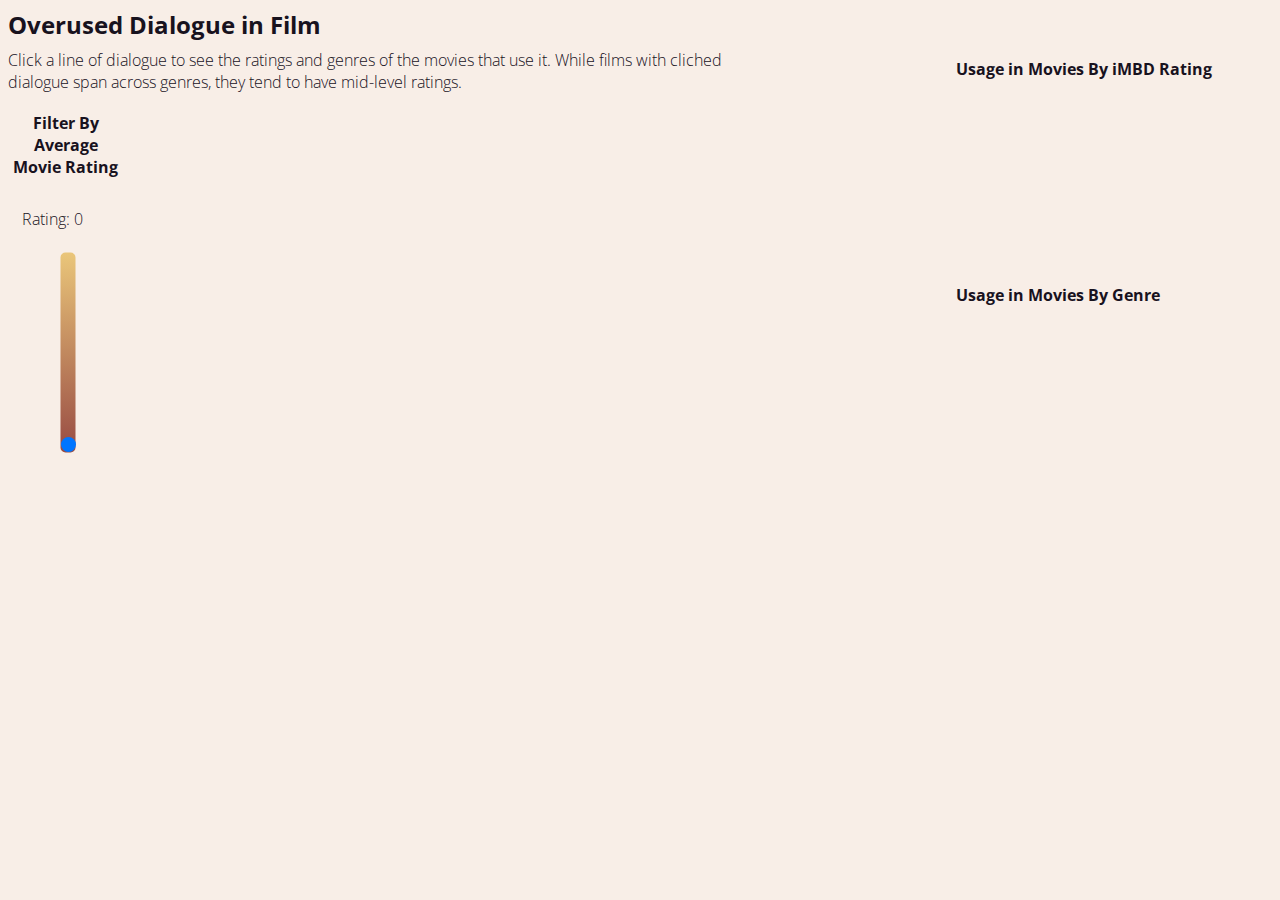
<file: p2-movie_quotes/index.html>
<!doctype html>
<html>
	<head>
	<meta charset="utf-8">
	<title>Film Dialogue</title>
	<link rel="stylesheet" type="text/css" href="styles/main.css">
	<link href="https://fonts.googleapis.com/css?family=Open+Sans:300,400" rel="stylesheet">
	<link href="https://fonts.googleapis.com/css?family=Lora" rel="stylesheet">
	<script src="https://d3js.org/d3.v4.min.js"></script>
    <!-- load data -->
    <script src="scripts/loaddata.js"></script>
		<script src="scripts/hover.js"></script>

	</head>
	<body>
		<div id="mainContainer">
			<div id="leftContainerDiv">
				<div id="titleContainerDiv" class="titleDivs">
					<h2 id="mainTitle">Overused Dialogue in Film</h2>
					<p id="subTitle">Click a line of dialogue to see the ratings and
						genres of the movies that use it. While films with cliched dialogue
						span across genres, they tend to have mid-level ratings.</p>
				</div>
				<div id="sliderContainerDiv">
					<div id="sliderTitleDiv" class="titleDivs">
						<h4 id="sliderTitle">Filter By Average Movie Rating</h4>
					</div>
					<div id="sliderInputContainerDiv">
						<div id = "ratingabove">Rating: 0</div>
						<div id="slidecontainer">
							  <input type="range" min="0" max="10" step="0.1" value="0" id="ratingSlider">
						</div>
					</div>
				</div>
				<div id="wordChartContainerDiv">
					<div id="wordChart">
	          			<svg id="wordChartSvg"></svg>
	      			</div>
				</div>
			</div>
			<div id="rightContainerDiv">
				<div id="ratingTitleDiv" class="titleDivs">
					<h4 class="allSmallTitles" id = "ratingTitle">Usage in Movies By iMBD Rating</h4>

				</div>
				<div id="histContainer">
					<div class="ratingsHistogram" id="ratingsHistogram">
		            	<svg id="histograph"></svg>
		          		<div id="average_rating"></div>
	        		</div>
				</div>
				<div id="genreTitleDiv" class="titleDivs">
					<h4 class="allSmallTitles" id = "genreTitle">Usage in Movies By Genre</h4>
				</div>
				<div id="genreContainerDiv">
					<div id="genreContainer">
						<div class="genreChart" id="putGenreSvgHere"></div>
					</div>
				</div>
			</div>
		</div>

		<!---  Scripts only below this line --->
		<script src="scripts/bubbles.js"></script>
		<script src="scripts/genreChart.js"></script>
    	<script src="scripts/histogram.js"></script>
	    <script>
	        //slider listener
	        var slider = document.getElementById("ratingSlider");
	        slider.oninput = function() {
	            var new_quote_data = [];
	            quote_data.forEach(function(d) {
	                if (d.average_rating >= slider.value)
	                    new_quote_data.push(d);
	            });
	            bubbles(new_quote_data);
							console.log("hey");
	            document.getElementById("ratingabove").innerHTML = "Rating: " + slider.value;
	        }

	    </script>
	</body>
</html>
</file>
<file: p2-movie_quotes/styles/main.css>
/*Color Scheme Variables*/

:root {
  --main-bg-color: #F8EEE7;
  --text-color: #18121E;
  --leftContainer-bg-color: transparent;
  --mainTitle-bg-color: transparent;
  --sliderContainerDiv-bg-color: transparent;
  --sliderTitleDiv-bg-color: transparent;
  --sliderInputContainerDiv-bg-color: transparent;
  --wordChartContainerDiv-bg-color: transparent;
  --wordChartSvg-bg-color: transparent;
  --rightContainerDiv-bg-color: transparent;
  --ratingTitleDiv-bg-color: transparent;
  --histContainer-bg-color: transparent;
  --ratingsHistogram-bg-color: transparent;
  --average_rating-bg-color: transparent;
  --genreTitleDiv-bg-color: transparent;
  --genreContainerDiv-bg-color: transparent;
  --genreContainer-bg-color: transparent;
  --genreChart-bg-color: transparent;
}

/* Styling for hover */
/* Source: https://stackoverflow.com/questions/10805184/show-data-on-mouseover-of-circle */

.d3-tip {
  line-height: 1;
  font-weight: bold;
  padding: 12px;
  background: rgba(0, 0, 0, 0.8);
  color: #fff;
  border-radius: 2px;
}

/* Creates a small triangle extender for the tooltip */
.d3-tip:after {
  box-sizing: border-box;
  display: inline;
  font-size: 10px;
  width: 100%;
  line-height: 1;
  color: rgba(0, 0, 0, 0.8);
  content: "\25BC";
  position: absolute;
  text-align: center;
}

/* Style northward tooltips differently */
.d3-tip.n:after {
  margin: -1px 0 0 0;
  top: 100%;
  left: 0;
}


body {
	font-family: 'Open Sans', serif;
	background-color: var(--main-bg-color);
	font-weight: 300;
  color: var(--text-color);
}


#mainContainer {
display: inline-flex;
}

#leftContainerDiv {
  background-color: var(--leftContainer-bg-color);
  height: 50vw;
  width: 60vw;
  float: left;
  margin: 0;
  padding: 0;
}


#titleContainerDiv {
  background-color: var(--mainTitle-bg-color);
  height: 10%;
  width: 100%;
  margin: 0;
  padding: 0;
}

#mainTitle {
  margin: 0;
  padding: 0;

}

#subTitle {
  margin: 0;
  padding: 0;
  padding-top: 0.5em;

}

#sliderContainerDiv {
  background-color: var(--sliderContainerDiv-bg-color);
  margin: 0;
  padding: 0;
  height: 90%;
  width: 15%;
  float: left;
  display: inline-block;
}

#sliderTitleDiv {
  background-color: var(--sliderTitleDiv-bg-color);
  margin: 0;
  padding: 0;
  width: 100%;
  float: left;
  display: inline-block;
}

#sliderTitleDiv #sliderTitle {
    margin: 0;
}

#sliderInputContainerDiv {
  background-color: var(--sliderInputContainerDiv-bg-color);
  margin: 0;
  padding: 0;
  height: 75%;
  width: 100%;
  margin-left: -40px;
  display: inline-block;
  align-items: center;
}

#sliderInputContainerDiv #ratingabove{
    margin: 0;
    padding-left: 0;
    width: 100%;
    text-align: right;
    margin-top: 30px;
}

#sliderInputContainerDiv #slidecontainer {
  align-items: center;
  margin: 0;
}

#ratingSlider {
  margin-left: 0;
  transform: rotate(270deg);
  margin: 0;
  margin-top: 100%;
  background: linear-gradient(to right, #984B43, #EAC67A);
  -webkit-appearance: none;
    height: 15px;
    width: 200px;
    border-radius: 5px;
    outline: none;

}

#ratingabove {
  padding-left: 80px;
  width: 50px;
  text-align: right;
  /* float:left; */
  /* display: inline-block; */
}

#wordChartContainerDiv {
  background-color: var(--wordChartContainerDiv-bg-color);
  margin: 0;
  padding: 0;
  height: 90%;
  width: 85%;
  float: left;
  display: inline-block;
}

#wordChartSvg {
  background-color: var(--wordChartSvg-bg-color);
  margin: 0;
  padding: 0;
}

#rightContainerDiv {
  background-color: var(--rightContainerDiv-bg-color);
  height: 50vw;
  width: 38.5vw;
  float: left;
  margin: 0;
  padding: 0;
}

#ratingTitleDiv {
  background-color: var(--ratingTitleDiv-bg-color);
  margin: 0;
  padding: 0;
  height: 10%;
  width: 100%;
  float: left;
  display: inline-block;
}

#histContainer {
  background-color: var(--histContainer-bg-color);
  margin: 0;
  padding: 0;
  height: 30%;
  width: 80%;
  float: left;
  display: inline-block;
}

#ratingsHistogram {
  background-color: var(--ratingsHistogram-bg-color);
  margin: 0;
  padding: 0;
  height: 90%;
  width: 100%;
  float: left;
  display: inline-block;

}

#average_rating {
  background-color: var(--average_rating-bg-color);
  margin: 0;
  margin-left: 14%;
  padding: 0;
  height: 10%;
  width: 100%;
  float: left;
  display: inline-block;
}

#genreTitleDiv {
  background-color: var(--genreTitleDiv-bg-color);
  margin: 0;
  padding: 0;
  height: 5%;
  width: 100%;
  float: left;
  display: inline-block;
}

#genreContainerDiv {
  background-color: var(--genreContainerDiv-bg-color);
  margin: 0;
  padding: 0;
  height: 40%;
  width: 100%;
  float: left;
  display: inline-block;
}

#genreContainer {
    display: inline-block;
    background-color: var(--genreContainer-bg-color);
    margin: 0;
    padding: 0;
    width: 100%;
}

.genreChart  {
  width: 50vw;
  height: 22vw;
  background-color: var(--genreChart-bg-color);
  display: inline-block;
  margin-left: -150px;
  padding: 0;

}

#svg_genre {
  width: 100%;
  height: 100%;
  margin: 0;
  padding: 0;
}

#putGenreSvgHere {
  width: 100%;
  height: 100%;
  margin: 0;
  padding: 0;
}

.allSmallTitles {
  margin: 0;
  padding: 0;
  margin-top: 20px;
  color: var(--text-color);
  margin-left: 180px;
}

#ratingTitle {
  margin-top: 50px;
}

#titleDivs {
  margin: 0;
  padding: 0;
  padding-top: 10px;
  text-align: center;
  margin-top: 50px;
}

#sliderTitleDiv {
  margin-top: 40px;
  text-align: center;
}

#sliderTitle {
  margin-left: 60px;
  color: var(--text-color);
}
</file>
